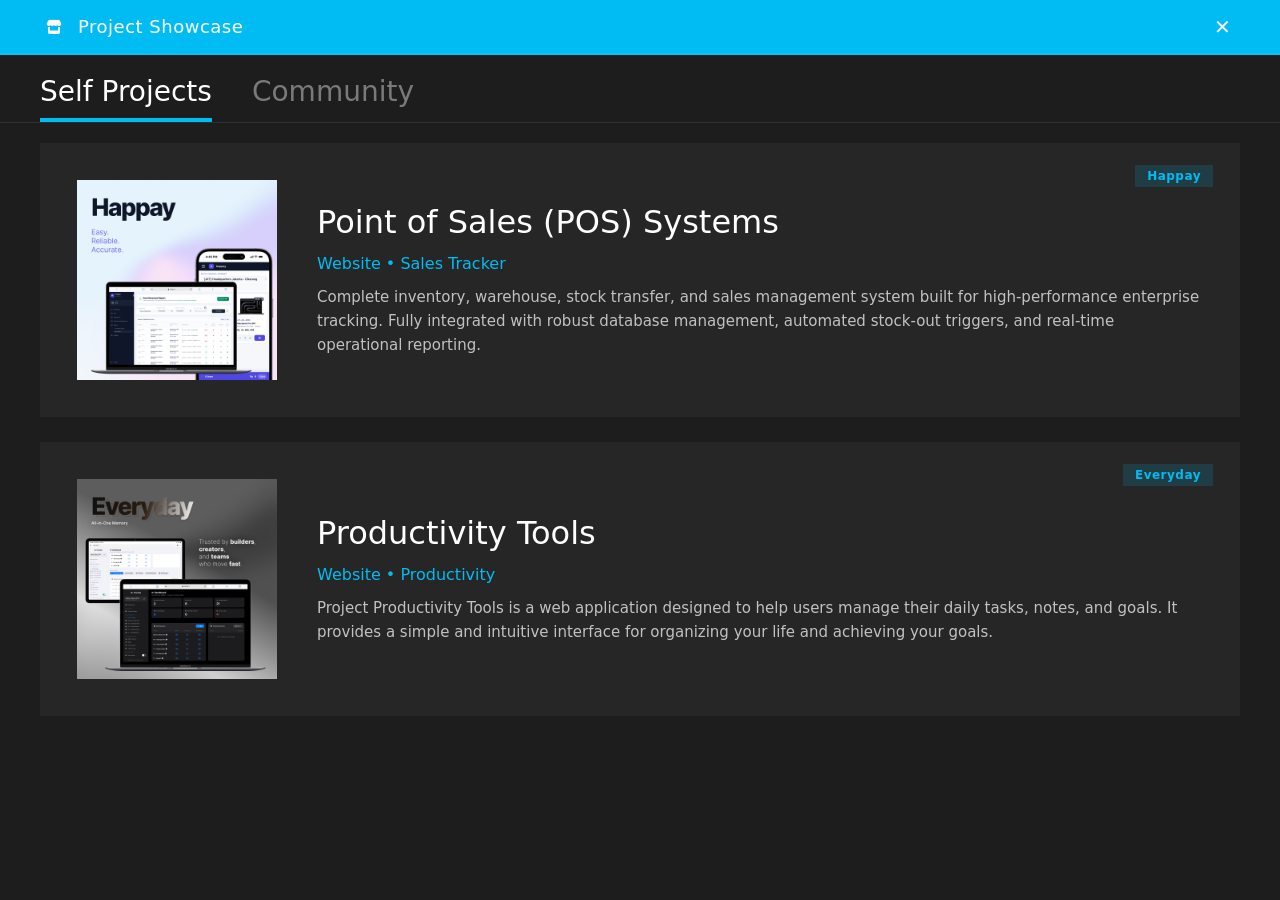
<file: public/app-showcase.html>
<!DOCTYPE html>
<html lang="id">

<head>
    <meta charset="UTF-8">
    <meta name="viewport" content="width=device-width, initial-scale=1, viewport-fit=cover">
    <meta name="color-scheme" content="dark">
    <meta name="theme-color" content="#000000" media="(max-width: 640px)">
    <meta name="theme-color" content="#1d1d1d">
    <title>Project Showcase</title>
    <link rel="stylesheet" href="https://cdnjs.cloudflare.com/ajax/libs/font-awesome/6.4.0/css/all.min.css"
        crossorigin="anonymous" referrerpolicy="no-referrer" />
    <style>
        :root {
            /* ===== WARNA PER APP ===== */
            --accent: #00bcf2;
            --accent-2: #00bcf2;
            --accent-hover: rgba(0, 188, 242, 0.4);

            --pad-l: 40px;
            --pad-r: 40px;
        }

        * {
            box-sizing: border-box;
            margin: 0;
            padding: 0;
            user-select: none;
            -webkit-tap-highlight-color: transparent;
        }

        html,
        body {
            width: 100%;
            max-width: 100vw;
            height: 100vh;
            height: 100dvh;
            overflow: hidden;
            background-color: #1d1d1d;
            color: #ffffff;
            font-family: 'Segoe UI', 'Segoe WP', 'Selawik', 'Open Sans', system-ui, Roboto, 'Helvetica Neue', Arial, sans-serif;
            display: flex;
            flex-direction: column;
            touch-action: manipulation;
        }

        /* ===== APP BAR ATAS ===== */
        .app-bar {
            background-color: var(--accent);
            height: 55px;
            width: 100%;
            display: flex;
            align-items: center;
            justify-content: space-between;
            padding: 0 40px;
            flex-shrink: 0;
            border-bottom: 2px solid rgba(255, 255, 255, 0.05);
            z-index: 100;
        }

        .app-bar-left {
            display: flex;
            align-items: center;
            gap: 10px;
        }

        .app-icon {
            width: 28px;
            height: 28px;
            display: flex;
            align-items: center;
            justify-content: center;
            font-weight: bold;
            font-size: 14px;
            color: #fff;
        }

        .app-title {
            font-size: 18px;
            font-weight: 300;
            letter-spacing: 0.5px;
        }

        .app-bar-right .close-btn {
            background: none;
            border: none;
            color: #ffffff;
            font-size: 20px;
            cursor: pointer;
            width: 35px;
            height: 35px;
            display: flex;
            align-items: center;
            justify-content: center;
            transition: background 0.2s;
        }

        /* ===== PIVOT HEADER ===== */
        .app-headers {
            width: 100%;
            padding: 20px 40px 0 40px;
            flex-shrink: 0;
            background-color: #1d1d1d;
            z-index: 99;
            border-bottom: 1px solid rgba(255, 255, 255, 0.08);
            overflow-x: auto;
            overflow-y: hidden;
            white-space: nowrap;
            -webkit-overflow-scrolling: touch;
            scrollbar-width: none;
            -ms-overflow-style: none;
        }

        .app-headers::-webkit-scrollbar {
            display: none;
        }

        .pivot-track {
            position: relative;
            display: flex;
            gap: 40px;
            min-width: max-content;
        }

        .header-item {
            font-size: 28px;
            font-weight: 300;
            color: #7a7a7a;
            cursor: pointer;
            padding-bottom: 10px;
            border-bottom: 4px solid transparent;
            transition: color 0.2s, border-color 0.2s;
            flex-shrink: 0;
            white-space: nowrap;
        }

        .header-item.active {
            color: #ffffff;
            font-weight: 400;
            border-bottom: 4px solid var(--accent);
        }

        /* ===== KONTEN ===== */
        .app-content {
            width: 100%;
            flex-grow: 1;
            min-height: 0;
            padding: 20px 40px 60px 40px;
            overflow-y: auto;
            overflow-x: hidden;
            display: flex;
            flex-direction: column;
        }

        .content-section {
            display: none;
            flex-direction: column;
            gap: 25px;
            width: 100%;
        }

        .content-section.active {
            display: flex;
        }

        .showcase-container {
            width: 100%;
            display: flex;
            flex-direction: column;
            gap: 25px;
        }

        .showcase-card {
            width: 100%;
            background-color: #262626;
            border: 2px solid transparent;
            display: flex;
            gap: 40px;
            padding: 35px;
            align-items: center;
            cursor: pointer;
            transition: background 0.2s, border-color 0.2s, transform 0.1s;
            position: relative;
        }

        .showcase-tile-img {
            width: 200px;
            height: 200px;
            display: flex;
            align-items: center;
            justify-content: center;
            flex-shrink: 0;
            overflow: hidden;
        }

        .showcase-tile-img img {
            width: 100%;
            height: 100%;
            object-fit: contain;
        }

        .showcase-info {
            display: flex;
            flex-direction: column;
            gap: 12px;
            flex-grow: 1;
            min-width: 0;
        }

        .showcase-name {
            font-size: 32px;
            font-weight: 300;
            color: #ffffff;
            line-height: 1.2;
            word-break: break-word;
        }

        .showcase-category {
            font-size: 16px;
            color: var(--accent-2);
            font-weight: 400;
        }

        .showcase-desc {
            font-size: 15px;
            color: #dddddd;
            font-weight: 300;
            line-height: 1.6;
            opacity: 0.85;
            word-break: break-word;
        }

        .showcase-badge {
            position: absolute;
            top: 20px;
            right: 25px;
            background-color: rgba(0, 188, 242, 0.15);
            color: var(--accent-2);
            font-size: 12px;
            font-weight: 600;
            padding: 4px 12px;
            letter-spacing: 0.5px;
        }

        .showcase-card:active {
            background-color: #313131;
            border-color: var(--accent);
        }

        /* Hover hanya untuk perangkat yang punya mouse */
        @media (hover: hover) {
            .app-bar-right .close-btn:hover {
                background-color: rgba(255, 255, 255, 0.2);
            }

            .header-item:hover {
                color: #cccccc;
                border-bottom-color: var(--accent-hover);
            }

            .header-item.active:hover {
                color: #ffffff;
                border-bottom-color: var(--accent);
            }

            .showcase-card:hover {
                background-color: #313131;
                border-color: var(--accent);
            }
        }

        /* ===== ELEMEN KHUSUS MOBILE (disembunyikan di desktop) ===== */
        .app-appbar {
            display: none;
        }

        /* ===================================================
           MOBILE (<= 640px)  gaya Windows Phone 8.1 Pivot
           =================================================== */
        @media (max-width: 640px) {
            :root {
                --pad-l: calc(19px + env(safe-area-inset-left, 0px));
                --pad-r: calc(19px + env(safe-area-inset-right, 0px));
            }

            html,
            body {
                background-color: #000;
            }

            .app-bar {
                height: auto;
                min-height: 0;
                background: #000;
                border-bottom: 0;
                justify-content: flex-start;
                padding: calc(env(safe-area-inset-top, 0px) + 14px) var(--pad-r) 0 var(--pad-l);
            }

            .app-icon,
            .app-bar-right {
                display: none;
            }

            .app-title {
                font-size: 18px;
                font-weight: 600;
                letter-spacing: 0.3px;
            }

            .app-headers {
                background: #000;
                border-bottom: 0;
                padding: 4px 0 0 var(--pad-l);
                overflow: hidden;
                touch-action: pan-y;
            }

            .pivot-track {
                gap: 24px;
                transition: transform 0.35s cubic-bezier(0.1, 0.9, 0.2, 1);
                will-change: transform;
            }

            .header-item {
                font-size: clamp(30px, 9.5vw, 42px);
                font-weight: 300;
                line-height: 1.15;
                padding-bottom: 6px;
                border-bottom: 0;
                color: rgba(255, 255, 255, 0.4);
                transition: color 0.25s;
                max-width: calc(100vw - var(--pad-l) - var(--pad-r));
                overflow: hidden;
                text-overflow: ellipsis;
            }

            .header-item.active {
                font-weight: 300;
                color: #fff;
                border-bottom: 0;
            }

            .app-content {
                padding: 14px var(--pad-r) 28px var(--pad-l);
                overscroll-behavior: contain;
                -webkit-overflow-scrolling: touch;
                scrollbar-width: none;
                touch-action: pan-y;
            }

            .app-content::-webkit-scrollbar {
                display: none;
            }

            .content-section {
                gap: 22px;
            }

            .showcase-container {
                gap: 12px;
            }

            /* Kartu proyek: tersusun vertikal */
            .showcase-card {
                flex-direction: column;
                align-items: flex-start;
                gap: 14px;
                padding: 16px;
                background-color: #1f1f1f;
            }

            .showcase-card:active {
                transform: scale(0.98);
            }

            .showcase-tile-img {
                width: 88px;
                height: 88px;
            }

            .showcase-info {
                gap: 6px;
                width: 100%;
            }

            .showcase-name {
                font-size: clamp(20px, 6.2vw, 26px);
            }

            .showcase-category {
                font-size: 14px;
            }

            .showcase-desc {
                font-size: 14px;
                line-height: 1.6;
            }

            .showcase-badge {
                top: 12px;
                right: 12px;
                font-size: 11px;
                padding: 3px 10px;
            }

            /* App bar bawah ala WP */
            .app-appbar {
                display: flex;
                flex-shrink: 0;
                align-items: center;
                justify-content: center;
                background: #1f1f1f;
                height: calc(62px + env(safe-area-inset-bottom, 0px));
                padding: 0 var(--pad-r) env(safe-area-inset-bottom, 0px) var(--pad-l);
                z-index: 100;
            }

            .appbar-btn {
                background: none;
                border: 0;
                color: #fff;
                font-family: inherit;
                height: 100%;
                padding: 0 24px;
                display: flex;
                flex-direction: column;
                align-items: center;
                justify-content: center;
                gap: 3px;
                cursor: pointer;
            }

            .appbar-btn .circle {
                width: 36px;
                height: 36px;
                border: 2px solid #fff;
                border-radius: 50%;
                display: flex;
                align-items: center;
                justify-content: center;
                font-size: 15px;
                transition: background 0.1s, color 0.1s;
            }

            .appbar-btn .lbl {
                font-size: 11px;
                line-height: 1;
                text-transform: lowercase;
            }

            .appbar-btn:active .circle {
                background: #fff;
                color: #1f1f1f;
            }

            /* Animasi masuk */
            .content-section.active>* {
                animation: wpIn 0.4s cubic-bezier(0.1, 0.9, 0.2, 1) both;
            }

            .app-headers {
                animation: wpIn 0.4s cubic-bezier(0.1, 0.9, 0.2, 1) both;
            }

            /* Animasi keluar saat kembali ke Start */
            body.leaving .app-content,
            body.leaving .app-headers {
                animation: wpOut 0.2s cubic-bezier(0.5, 0, 1, 0.5) forwards;
            }
        }

        @keyframes wpIn {
            from {
                opacity: 0;
                transform: translateX(var(--from, 48px));
            }

            to {
                opacity: 1;
                transform: none;
            }
        }

        @keyframes wpOut {
            to {
                opacity: 0;
                transform: translateX(48px);
            }
        }

        @media (prefers-reduced-motion: reduce) {

            *,
            *::before,
            *::after {
                animation: none !important;
                transition: none !important;
                scroll-behavior: auto !important;
            }
        }
    </style>
</head>

<body>
    <header class="app-bar">
        <div class="app-bar-left">
            <div class="app-icon"><i class="fa-solid fa-store"></i></div>
            <span class="app-title">Project Showcase</span>
        </div>
        <div class="app-bar-right">
            <button class="close-btn" onclick="backToStartMenu()" title="Back to Start Menu">✕</button>
        </div>
    </header>

    <!-- Header tab dibuat otomatis oleh script dari daftar ini -->
    <nav class="app-headers">
        <div class="pivot-track" id="pivotTrack">
            <div class="header-item">Self Projects</div>
            <div class="header-item">Community</div>
        </div>
    </nav>

    <main class="app-content">
        <section class="content-section active" id="section-0">
            <div class="showcase-container">
                <div class="showcase-card" onclick="openHappay()">
                    <div class="showcase-badge">Happay</div>
                    <div class="showcase-tile-img">
                        <img src="assets/img/tile/hap1.png" alt="POS Suite">
                    </div>
                    <div class="showcase-info">
                        <div class="showcase-name">Point of Sales (POS) Systems</div>
                        <div class="showcase-category">Website • Sales Tracker</div>
                        <div class="showcase-desc">
                            Complete inventory, warehouse, stock transfer, and sales management system built for
                            high-performance enterprise tracking. Fully integrated with robust database management,
                            automated stock-out triggers, and real-time operational reporting.
                        </div>
                    </div>
                </div>
                <div class="showcase-card" onclick="openEveryday()">
                    <div class="showcase-badge">Everyday</div>
                    <div class="showcase-tile-img">
                        <img src="assets/img/tile/evr1.png" alt="Portfolio">
                    </div>
                    <div class="showcase-info">
                        <div class="showcase-name">Productivity Tools</div>
                        <div class="showcase-category">Website • Productivity</div>
                        <div class="showcase-desc">
                            Project Productivity Tools is a web application designed to help users manage their daily
                            tasks, notes, and goals. It provides a simple and intuitive interface for organizing your
                            life and achieving your goals.
                        </div>
                    </div>
                </div>
            </div>
        </section>

        <section class="content-section" id="section-1">
            <div class="showcase-container">
                <div class="showcase-card" onclick="openTicketing()">
                    <div class="showcase-badge">Event</div>
                    <div class="showcase-tile-img">
                        <img src="assets/img/tile/tkt1.png" alt="Comm 1">
                    </div>
                    <div class="showcase-info">
                        <div class="showcase-name">Ticketing Systems</div>
                        <div class="showcase-category">Website • Cinema Concept</div>
                        <div class="showcase-desc">
                            Ticketing System is a web application designed to help users manage their daily tasks,
                            notes, and goals. It provides a simple and intuitive interface for organizing your life and
                            achieving your goals.
                        </div>
                    </div>
                </div>
                <div class="showcase-card" onclick="openAr26()">
                    <div class="showcase-badge">Event</div>
                    <div class="showcase-tile-img">
                        <img src="assets/img/tile/tkt1.png" alt="Comm 1">
                    </div>
                    <div class="showcase-info">
                        <div class="showcase-name">Augmented Reality</div>
                        <div class="showcase-category">Website • 360° Media</div>
                        <div class="showcase-desc">
                            An interactive web application that transforms standard 2D web interfaces into an Augmented
                            Reality (AR) experience. Built with GLB 3D models, it allows users to view and inspect
                            detailed community event models in 3D using their smartphone cameras without needing an
                            external app installation.
                        </div>
                    </div>
                </div>
            </div>
        </section>
    </main>

    <!-- App bar bawah (hanya tampil di mobile) -->
    <footer class="app-appbar">
        <button class="appbar-btn" type="button" onclick="backToStartMenu()" aria-label="Back to Start Menu">
            <span class="circle"><i class="fa-solid fa-arrow-left"></i></span>
            <span class="lbl">back</span>
        </button>
    </footer>

    <script>
        (function () {
            var mq = window.matchMedia('(max-width: 640px)');
            var reduce = window.matchMedia('(prefers-reduced-motion: reduce)');
            var leaving = false;
            var suppressUntil = 0;

            var track = document.getElementById('pivotTrack');
            var headerBar = document.querySelector('.app-headers');
            var main = document.querySelector('.app-content');
            var sections = Array.prototype.slice.call(document.querySelectorAll('.content-section'));

            function mod(a, b) { return ((a % b) + b) % b; }

            /* PIVOT INFINITE
               p = posisi "virtual". Tab aktif = mod(p, n).
               Mobile: header digandakan 5 siklus, lalu dinormalkan
               diam-diam setelah animasi. Desktop: header biasa. */
            var labels = Array.prototype.map.call(track.children, function (c) {
                return c.textContent.trim();
            });
            var n = labels.length;
            var p = 0;
            for (var si = 0; si < sections.length; si++) {
                if (sections[si].classList.contains('active')) { p = si; break; }
            }
            var items = [];
            var infinite = false;
            var normTimer = null;

            function itemIndex(pos) { return infinite ? pos + n : pos; }

            function build() {
                infinite = mq.matches && n > 1;
                p = mod(p, n);
                track.innerHTML = '';
                items = [];
                var start = infinite ? -n : 0;
                var end = infinite ? 4 * n : n;
                for (var k = start; k < end; k++) {
                    var d = document.createElement('div');
                    d.className = 'header-item';
                    d.textContent = labels[mod(k, n)];
                    d.title = labels[mod(k, n)];
                    d.setAttribute('data-pos', k);
                    d.addEventListener('click', onHeaderClick);
                    track.appendChild(d);
                    items.push(d);
                }
                setActive();
                position(false);
            }

            function setActive() {
                for (var i = 0; i < items.length; i++) {
                    items[i].classList.toggle('active', +items[i].getAttribute('data-pos') === p);
                }
            }

            function position(animate) {
                var it = items[itemIndex(p)];
                if (!it) return;
                if (!mq.matches) {
                    track.style.transition = '';
                    track.style.transform = '';
                    return;
                }
                track.style.transition = (animate && !reduce.matches) ? '' : 'none';
                track.style.transform = 'translateX(' + (-it.offsetLeft) + 'px)';
            }

            function normalize() {
                if (!infinite) return;
                var m = mod(p, n);
                if (m === p) return;
                p = m;
                setActive();
                position(false);
            }

            function showSection(i, dir) {
                sections.forEach(function (s, k) {
                    if (k === i) {
                        s.style.setProperty('--from', (dir * 48) + 'px');
                        s.classList.add('active');
                    } else {
                        s.classList.remove('active');
                    }
                });
                if (main) main.scrollTop = 0;
            }

            function goTo(target) {
                if (target === p) return;
                if (!infinite) { target = mod(target, n); if (target === p) return; }
                var dir = target > p ? 1 : -1;

                // Pengaman: kalau terlalu jauh dari tengah (tap beruntun), normalkan dulu
                if (infinite && (itemIndex(target) < 1 || itemIndex(target) > items.length - 4)) {
                    var shift = p - mod(p, n);
                    p -= shift;
                    target -= shift;
                    setActive();
                    position(false);
                    void track.offsetWidth;
                }

                var oldIdx = mod(p, n);
                p = target;
                var newIdx = mod(p, n);

                if (newIdx !== oldIdx) showSection(newIdx, dir);
                setActive();
                position(true);

                clearTimeout(normTimer);
                normTimer = setTimeout(normalize, reduce.matches ? 0 : 400);
            }

            function onHeaderClick(e) {
                goTo(+e.currentTarget.getAttribute('data-pos'));
            }

            window.switchTab = function (index) {
                if (infinite) {
                    var delta = mod(index - mod(p, n), n);
                    if (delta > n / 2) delta -= n;
                    goTo(p + delta);
                } else {
                    goTo(index);
                }
            };

            /* GESTURE GESER (mobile): konten & header ikut jari */
            var sx = 0, sy = 0, st = 0, axis = null, tracking = false, baseX = 0;

            function curSection() { return sections[mod(p, n)]; }

            function onStart(e) {
                if (e.touches.length !== 1 || !mq.matches || !infinite) {
                    tracking = false;
                    return;
                }
                sx = e.touches[0].clientX;
                sy = e.touches[0].clientY;
                st = Date.now();
                axis = null;
                tracking = true;
            }

            function onMove(e) {
                if (!tracking) return;
                var dx = e.touches[0].clientX - sx;
                var dy = e.touches[0].clientY - sy;

                if (!axis) {
                    if (Math.abs(dx) < 8 && Math.abs(dy) < 8) return;
                    if (Math.abs(dx) > Math.abs(dy) * 1.2) {
                        axis = 'x';
                        var it = items[itemIndex(p)];
                        baseX = it ? -it.offsetLeft : 0;
                        var s = curSection();
                        if (s) s.style.transition = 'none';
                        track.style.transition = 'none';
                    } else {
                        axis = 'y';
                    }
                }
                if (axis !== 'x') return;

                var sec = curSection();
                if (sec) {
                    sec.style.transform = 'translateX(' + dx + 'px)';
                    sec.style.opacity = String(1 - Math.min(Math.abs(dx) / (window.innerWidth * 1.4), 0.45));
                }
                // Header bergerak lebih pelan dari konten, seperti WP
                track.style.transform = 'translateX(' + (baseX + dx * 0.35) + 'px)';
            }

            function resetSection(animated) {
                var s = curSection();
                if (!s) return;
                if (animated) {
                    s.style.transition = 'transform 0.25s cubic-bezier(0.1, 0.9, 0.2, 1), opacity 0.25s';
                    s.style.transform = '';
                    s.style.opacity = '';
                    setTimeout(function () { s.style.transition = ''; }, 270);
                } else {
                    s.style.transition = '';
                    s.style.transform = '';
                    s.style.opacity = '';
                }
            }

            function onEnd(e, cancelled) {
                if (!tracking) return;
                tracking = false;
                if (axis !== 'x') return;
                // Setelah geser horizontal, jangan teruskan klik ke kartu di bawah jari
                suppressUntil = Date.now() + 400;
                var t = e.changedTouches[0];
                var dx = t.clientX - sx;
                var dt = Math.max(Date.now() - st, 1);
                var v = Math.abs(dx) / dt;
                var commit = !cancelled && (Math.abs(dx) > window.innerWidth * 0.25 ||
                    (Math.abs(dx) > 40 && v > 0.5));
                if (commit) {
                    resetSection(false);
                    goTo(p + (dx < 0 ? 1 : -1));
                } else {
                    resetSection(true);
                    position(true);
                }
            }

            [main, headerBar].forEach(function (el) {
                if (!el) return;
                el.addEventListener('touchstart', onStart, { passive: true });
                el.addEventListener('touchmove', onMove, { passive: true });
                el.addEventListener('touchend', function (e) { onEnd(e, false); }, { passive: true });
                el.addEventListener('touchcancel', function (e) { onEnd(e, true); }, { passive: true });
            });

            // Blokir klik yang muncul tepat setelah geser
            document.addEventListener('click', function (e) {
                if (Date.now() < suppressUntil) {
                    e.preventDefault();
                    e.stopPropagation();
                }
            }, true);

            document.addEventListener('keydown', function (e) {
                if (e.key === 'ArrowRight') window.switchTab(mod(p, n) + 1);
                else if (e.key === 'ArrowLeft') window.switchTab(mod(p, n) - 1);
            });

            /* KEMBALI KE START */
            window.backToStartMenu = function () {
                if (leaving) return;
                leaving = true;
                var go = function () { window.location.href = 'index.html'; };
                if (mq.matches && !reduce.matches) {
                    document.body.classList.add('leaving');
                    setTimeout(go, 210);
                } else {
                    go();
                }
            };

            window.addEventListener('pageshow', function (e) {
                if (e.persisted) {
                    leaving = false;
                    suppressUntil = 0;
                    document.body.classList.remove('leaving');
                }
            });

            /* Init */
            window.addEventListener('resize', function () { position(false); });
            if (mq.addEventListener) mq.addEventListener('change', build);
            build();
            if (document.fonts && document.fonts.ready) {
                document.fonts.ready.then(function () { position(false); });
            }
        })();

        // Navigasi ke halaman proyek
        function openHappay() { window.location.href = "app-happay.html"; }
        function openEveryday() { window.location.href = "app-everyday.html"; }
        function openTicketing() { window.location.href = "app-ticketing.html"; }
        function openAr26() { window.location.href = "app-ar26.html"; }
    </script>
</body>

</html>
</file>
